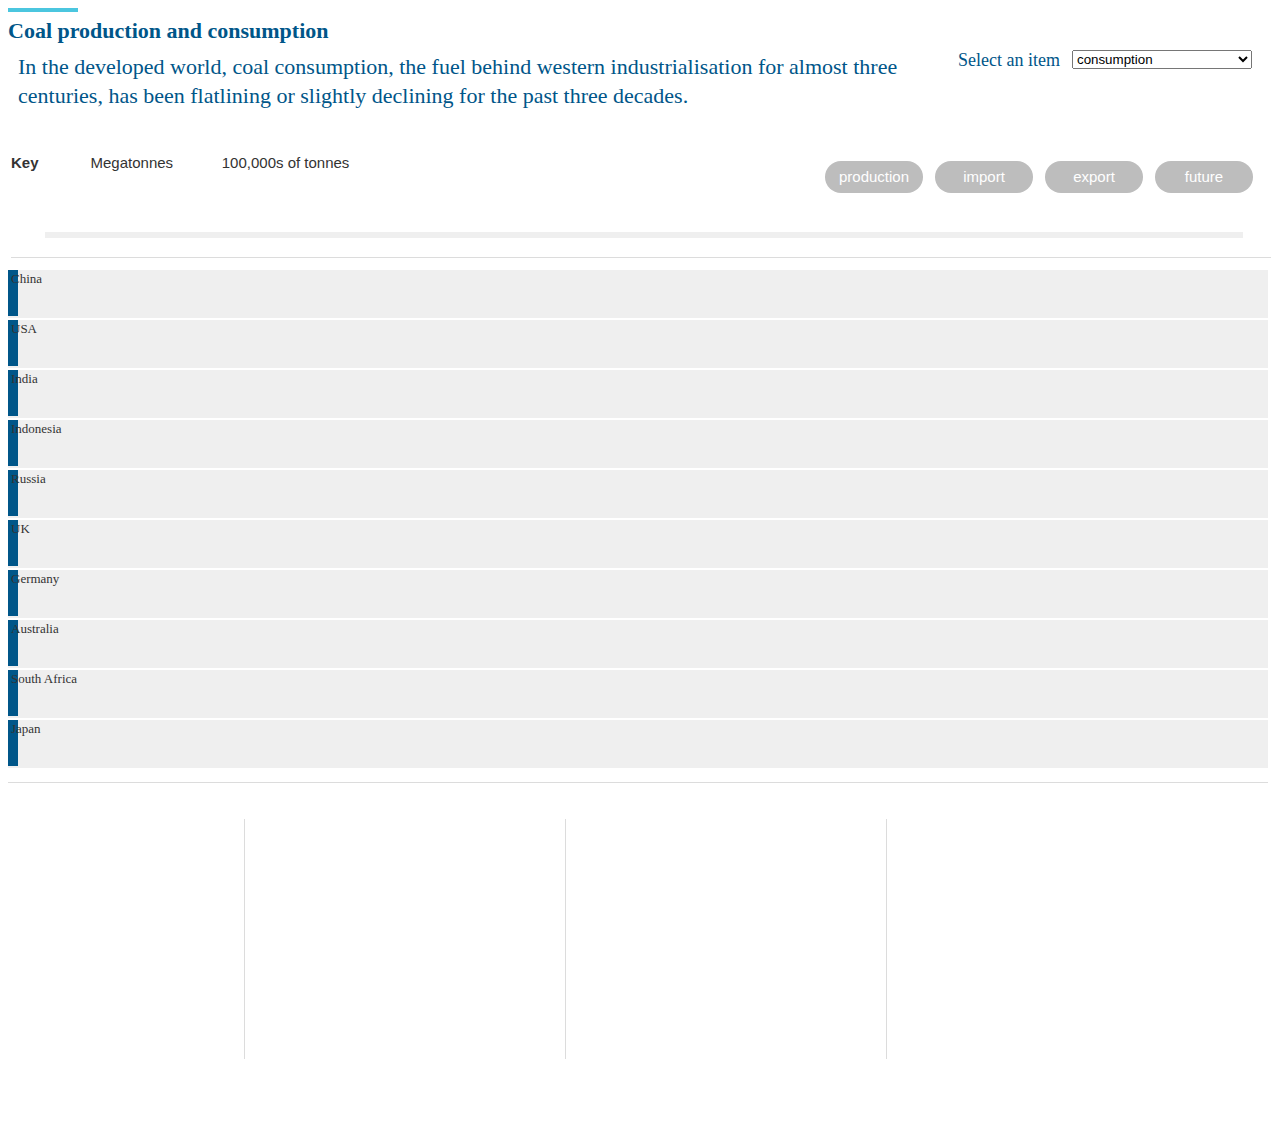
<file: index.html>
<!DOCTYPE html>
<!-- saved from url=(0068)file://localhost/Users/cfenn/Desktop/forceLayoutTutorials/tute5.html -->
<html>
<head>
	<meta charset="utf-8"/>
		<meta name="viewport" content="width=device-width, initial-scale=1">

		<!-- CSS_START -->
		<!--  <link rel="stylesheet" href="css/local-fonts.css"/> -->
		<link rel="stylesheet" href="http://pasteup.guim.co.uk/0.0.5/css/fonts.pasteup.min.css"/>
		<link rel="stylesheet" href="js/libs/noUiSlider.7.0.9/jquery.nouislider.css"/>
		<link rel="stylesheet" href="css/main.css"/>

		<!-- CSS_END -->
		<!-- JS_START -->
<title>Interactive</title>
</head>


	<!-- <div id="top-header-sub">since 1980</div> -->
<div class="wrapper">
	<div id="top-bar"></div>
	<div id="top-header">Coal production and consumption</div>
<div id="yearText" class="large-number-top"> </div>	
<div class="copy-holder-top" id="copyHolderTop">
	In the developed world, coal consumption, the fuel behind western industrialisation for almost three centuries, has been flatlining or slightly declining for the past three decades.
			</div>
			<!-- <div id="key-holder"></div> -->


			<div id="drop-down-holder">
				<div class="drop-down-Text">Select an item</div>
				<select id="drop-down-menu" width="180px">
				  <option value="button_Consumption" id="button_Consumption" selected>consumption</option>
				  <option value="button_Production" id="button_Production">production</option>
				  <option value="button_Import" id="button_Import">import</option>
				  <option value="button_Export" id="button_Export">export</option>
				  <option value="button_Future" id="button_Future">the future</option>
				</select>
			</div>



			<div id="button-holder">
				<div class="buttonnav" id="button_Future">
				  future
				</div>

				<!-- <div class="buttonnav" id="button_Trade">
				  trade
				</div> -->

				<div class="buttonnav" id="button_Export">
				  export
				</div>

				<div class="buttonnav" id="button_Import">
				  import
				</div>
				
				<div class="buttonnav"  id="button_Production">
				 production
				</div>
				
				<div class="buttonnav-selected" id="button_Consumption">
				  consumption
				</div>				

			</div>
			
			
			
	
			
			<div id="heatmap-key">
				<div class="key-item-title">Key</div>
				<div class="key-item" id="key-item-1"><div class="key-item-color-one"></div><div class="key-item-color-three"></div>Megatonnes&nbsp;&nbsp;&nbsp;&nbsp;</div>
				<div class="key-item" id="key-item-2"><div class="key-item-color-two"></div>100,000s of tonnes</div>
				<!-- <div class="key-item-short" id="key-item-3"><div class="key-item-color-three"></div>Imports</div>
				<div class="key-item-short" id="key-item-4"><div class="key-item-color-four"></div>Exports</div> -->
				
			</div>


			<div class="timeline">
					<div class="progressContainer">
							<!-- <div class="playButton" data-status="paused">

							</div> -->
							<div class="rangeContainer">
							  		<div id="slider-range">
							  			
							  		</div>
						  	</div>
					</div>
			</div>
			<div id="graphic-holder"> </div>

			<div id="graphHolder">
				
				<div class="graphBarHolder">
					<div class="graphBarHolderInner" id="bar_CHN"></div>
					<div class="graphBarCaptionTopStack"  id="cap_CHN">China</div>
					<div class="graphBarCaptionBottomStack"  id="cap_CHN_B"> </div>
				</div>
				
				
				<div class="graphBarHolder">
					<div class="graphBarHolderInner" id="bar_USA"></div>
					<div class="graphBarCaptionTopStack"  id="cap_USA">USA</div>
					<div class="graphBarCaptionBottomStack"  id="cap_USA_B"> </div>	
				</div>
				
				<div class="graphBarHolder">
					<div class="graphBarHolderInner" id="bar_IND"></div>
					<div class="graphBarCaptionTopStack"  id="cap_IND">India</div>
					<div class="graphBarCaptionBottomStack"  id="cap_IND_B"> </div>
				</div>
				
				
				<div class="graphBarHolder">
					<div class="graphBarHolderInner" id="bar_IDN"></div>
					<div class="graphBarCaptionTopStack"  id="cap_IDN">Indonesia</div>
					<div class="graphBarCaptionBottomStack"  id="cap_IDN_B"> </div>
				</div>

				
				<div class="graphBarHolder">
					<div class="graphBarHolderInner" id="bar_RUS"></div>
					<div class="graphBarCaptionTopStack"  id="cap_RUS">Russia</div>
					<div class="graphBarCaptionBottomStack"  id="cap_RUS_B"> </div>
				</div>
				
				
				<div class="graphBarHolder">
					<div class="graphBarHolderInner" id="bar_GBR"></div>
					<div class="graphBarCaptionTopStack"  id="cap_GBR">UK</div>
					<div class="graphBarCaptionBottomStack"  id="cap_GBR_B"> </div>
				</div>
				
				
				<div class="graphBarHolder">
					<div class="graphBarHolderInner" id="bar_DEU"></div>
					<div class="graphBarCaptionTopStack"  id="cap_DEU">Germany</div>
					<div class="graphBarCaptionBottomStack"  id="cap_DEU_B"> </div>
				</div>
				
				<div class="graphBarHolder">
					<div class="graphBarHolderInner" id="bar_AUS"></div>
					<div class="graphBarCaptionTopStack"  id="cap_AUS">Australia</div>
					<div class="graphBarCaptionBottomStack"  id="cap_AUS_B"> </div>
				</div>
				
				<div class="graphBarHolder">
					<div class="graphBarHolderInner" id="bar_ZAF"></div>
					<div class="graphBarCaptionTopStack"  id="cap_ZAF">South Africa</div>
					<div class="graphBarCaptionBottomStack"  id="cap_ZAF_B"> </div>
				</div>
				
				
				<div class="graphBarHolder">
					<div class="graphBarHolderInner" id="bar_JPN"></div>
					<div class="graphBarCaptionTopStack"  id="cap_JPN">Japan</div>
					<div class="graphBarCaptionBottomStack"  id="cap_JPN_B"> </div>
				</div>
				
			</div>	
			
			
			<div id="factbox-holder">
					<div id="col1" class="factbox-holder-col-left">
						<div class="small-col-header"  id="countryTitle"></div>
					</div>

					<div id="col2" class="factbox-holder-col-center-left">
						
						<div id="col-2-number" class="large-number"> </div>
						<div class="number-caption" id="col-2-caption"> </div>
					</div>


					<div id="col3" class="factbox-holder-col-center-right">
						<div id="col-3-number" class="large-number"> </div>
						<div class="number-caption"  id="col-3-caption"> </div>
						
					</div>


					<div id="col4" class="factbox-holder-col-right">
						<div id="col-4-number" class="large-number"> </div>
						<div class="number-caption"  id="col-4-caption"> </div>
						
					</div>
			</div>
			
			
			
</div>	
		





<script src="http://interactive.guim.co.uk/libs/iframe-messenger/iframeMessenger.js" type="text/javascript"></script>
<script src="js/libs/d3/d3.v3.min.js"></script>

<script src='js/libs/jquery-2.1.1.js' type="text/javascript"></script>
<script src='js/libs/TweenMax.min.js' type="text/javascript"></script>
<script src="js/libs/touchmouse.js"></script>
<script src="js/libs/underscore/underscore-min.js" charset="utf-8">
<script src="js/libs/datejs/date-en-GB.js"></script>


<script src="http://d3js.org/topojson.v0.min.js"></script>
<script src="js/libs/d3/d3.geom.js"></script>
<script src="js/libs/d3/d3.layout.js"></script>
<script src = "js/libs/d3/d3.geo.projection.v0.min.js"></script>

<script src="js/libs/nouislider.js"></script>

<script src="js/main.js"></script>
<!--script src="js/forceLayout.js"></script -->

<!--  USE THIS REMOTELY -->
<!--<script src="//interactive.guim.co.uk/libs/iframe-messenger/iframeMessenger.js" type="text/javascript"></script>-->
<!--  USE THIS LOCALLY -->

<script>



// standard iframe functions
function scrollPage(d) {
	var scrollTo = d.pageYOffset + d.iframeTop + currentPosition;
	iframeMessenger.scrollTo(0, scrollTo);
}


function forceIframeResize() {
	var h = $("#wrapper").innerHeight();
	iframeMessenger.resize(h);
}
</script>

</body>
</html>
</file>
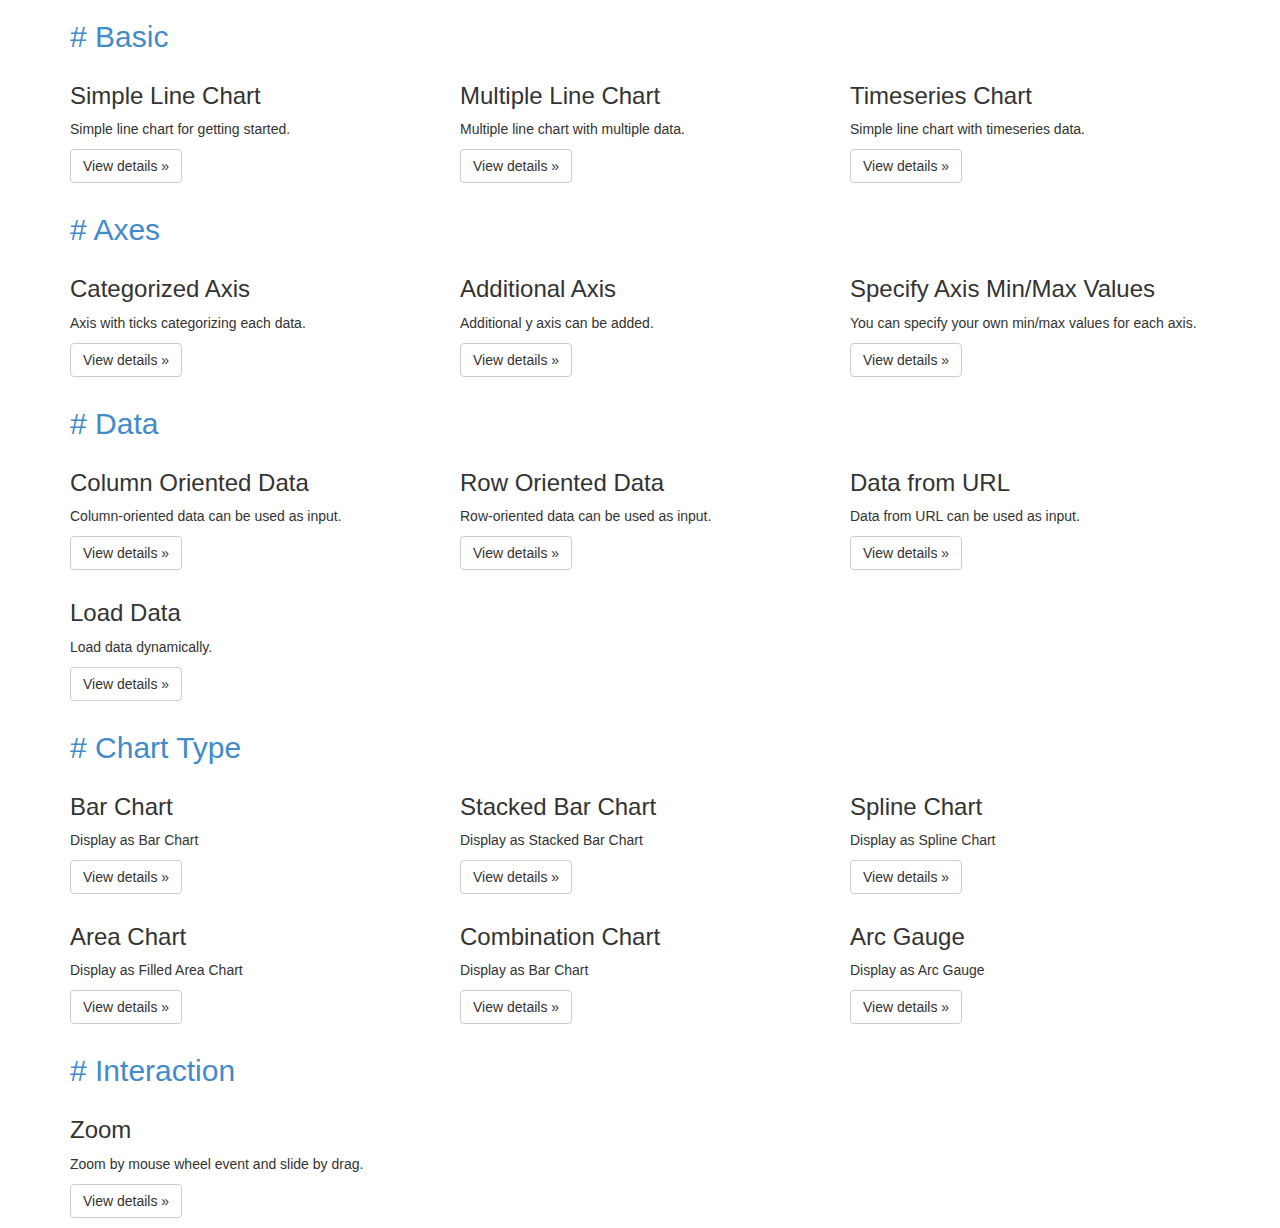
<file: js/c3-0.2.1/htdocs/index.html>
<html>
  <head>
    <link href="./css/bootstrap.min.css" rel="stylesheet">
  </head>
  <body>
    <div class="container">
      <div class="section">
        <a href="#basic" name="basic"><h2># <span>Basic</span></h2></a>
        <div>
          <div class="row">
            <div class="col-md-4">
              <h3>Simple Line Chart</h3>
              <p>Simple line chart for getting started.</p>
              <p><a class="btn btn-default" href="./samples/simple.html" role="button">View details &raquo;</a></p>
            </div>
            <div class="col-md-4">
              <h3>Multiple Line Chart</h3>
              <p>Multiple line chart with multiple data.</p>
              <p><a class="btn btn-default" href="./samples/simple_multiple.html" role="button">View details &raquo;</a></p>
            </div>
            <div class="col-md-4">
              <h3>Timeseries Chart</h3>
              <p>Simple line chart with timeseries data.</p>
              <p><a class="btn btn-default" href="./samples/timeseries.html" role="button">View details &raquo;</a></p>
            </div>
          </div>
        </div>
      </div>
      <div class="section">
        <a href="#axes" name="axes"><h2># <span>Axes</span></h2></a>
        <div>
          <div class="row">
            <div class="col-md-4">
              <h3>Categorized Axis</h3>
              <p>Axis with ticks categorizing each data.</p>
              <p><a class="btn btn-default" href="./samples/categorized.html" role="button">View details &raquo;</a></p>
            </div>
            <div class="col-md-4">
              <h3>Additional Axis</h3>
              <p>Additional y axis can be added.</p>
              <p><a class="btn btn-default" href="./samples/axes_y2.html" role="button">View details &raquo;</a></p>
            </div>
            <div class="col-md-4">
              <h3>Specify Axis Min/Max Values</h3>
              <p>You can specify your own min/max values for each axis.</p>
              <p><a class="btn btn-default" href="./samples/axes_minmax.html" role="button">View details &raquo;</a></p>
            </div>
          </div>
        </div>
      </div>
      <div class="section">
        <a href="#data" name="data"><h2># <span>Data</span></h2></a>
        <div>
          <div class="row">
            <div class="col-md-4">
              <h3>Column Oriented Data</h3>
              <p>Column-oriented data can be used as input.</p>
              <p><a class="btn btn-default" href="./samples/data_columned.html" role="button">View details &raquo;</a></p>
            </div>
            <div class="col-md-4">
              <h3>Row Oriented Data</h3>
              <p>Row-oriented data can be used as input.</p>
              <p><a class="btn btn-default" href="./samples/data_rowed.html" role="button">View details &raquo;</a></p>
            </div>
            <div class="col-md-4">
              <h3>Data from URL</h3>
              <p>Data from URL can be used as input.</p>
              <p><a class="btn btn-default" href="./samples/data_url.html" role="button">View details &raquo;</a></p>
            </div>
          </div>
          <div class="row">
            <div class="col-md-4">
              <h3>Load Data</h3>
              <p>Load data dynamically.</p>
              <p><a class="btn btn-default" href="./samples/data_load.html" role="button">View details &raquo;</a></p>
            </div>
          </div>
        </div>
      </div>
      <div class="section">
        <a href="#chart_type" name="chart_type"><h2># <span>Chart Type</span></h2></a>
        <div>
          <div class="row">
            <div class="col-md-4">
              <h3>Bar Chart</h3>
              <p>Display as Bar Chart</p>
              <p><a class="btn btn-default" href="./samples/chart_bar.html" role="button">View details &raquo;</a></p>
            </div>
            <div class="col-md-4">
              <h3>Stacked Bar Chart</h3>
              <p>Display as Stacked Bar Chart</p>
              <p><a class="btn btn-default" href="./samples/chart_bar_stacked.html" role="button">View details &raquo;</a></p>
            </div>
            <div class="col-md-4">
              <h3>Spline Chart</h3>
              <p>Display as Spline Chart</p>
              <p><a class="btn btn-default" href="./samples/chart_spline.html" role="button">View details &raquo;</a></p>
            </div>
          </div>
          <div class="row">
            <div class="col-md-4">
              <h3>Area Chart</h3>
              <p>Display as Filled Area Chart</p>
              <p><a class="btn btn-default" href="./samples/chart_area.html" role="button">View details &raquo;</a></p>
            </div>
            <div class="col-md-4">
              <h3>Combination Chart</h3>
              <p>Display as Bar Chart</p>
              <p><a class="btn btn-default" href="./samples/chart_combination.html" role="button">View details &raquo;</a></p>
            </div>
            <div class="col-md-4">
              <h3>Arc Gauge</h3>
              <p>Display as Arc Gauge</p>
              <p><a class="btn btn-default" href="./samples/chart_arc_gauge.html" role="button">View details &raquo;</a></p>
            </div>
          </div>
        </div>
      </div>
      <div class="section">
        <a href="#interaction" name="interaction"><h2># <span>Interaction</span></h2></a>
        <div>
          <div class="row">
            <div class="col-md-4">
              <h3>Zoom</h3>
              <p>Zoom by mouse wheel event and slide by drag.</p>
              <p><a class="btn btn-default" href="./samples/interaction_zoom.html" role="button">View details &raquo;</a></p>
            </div>
          </div>
        </div>

      </div>
    </div>
  </body>
</html>
</file>
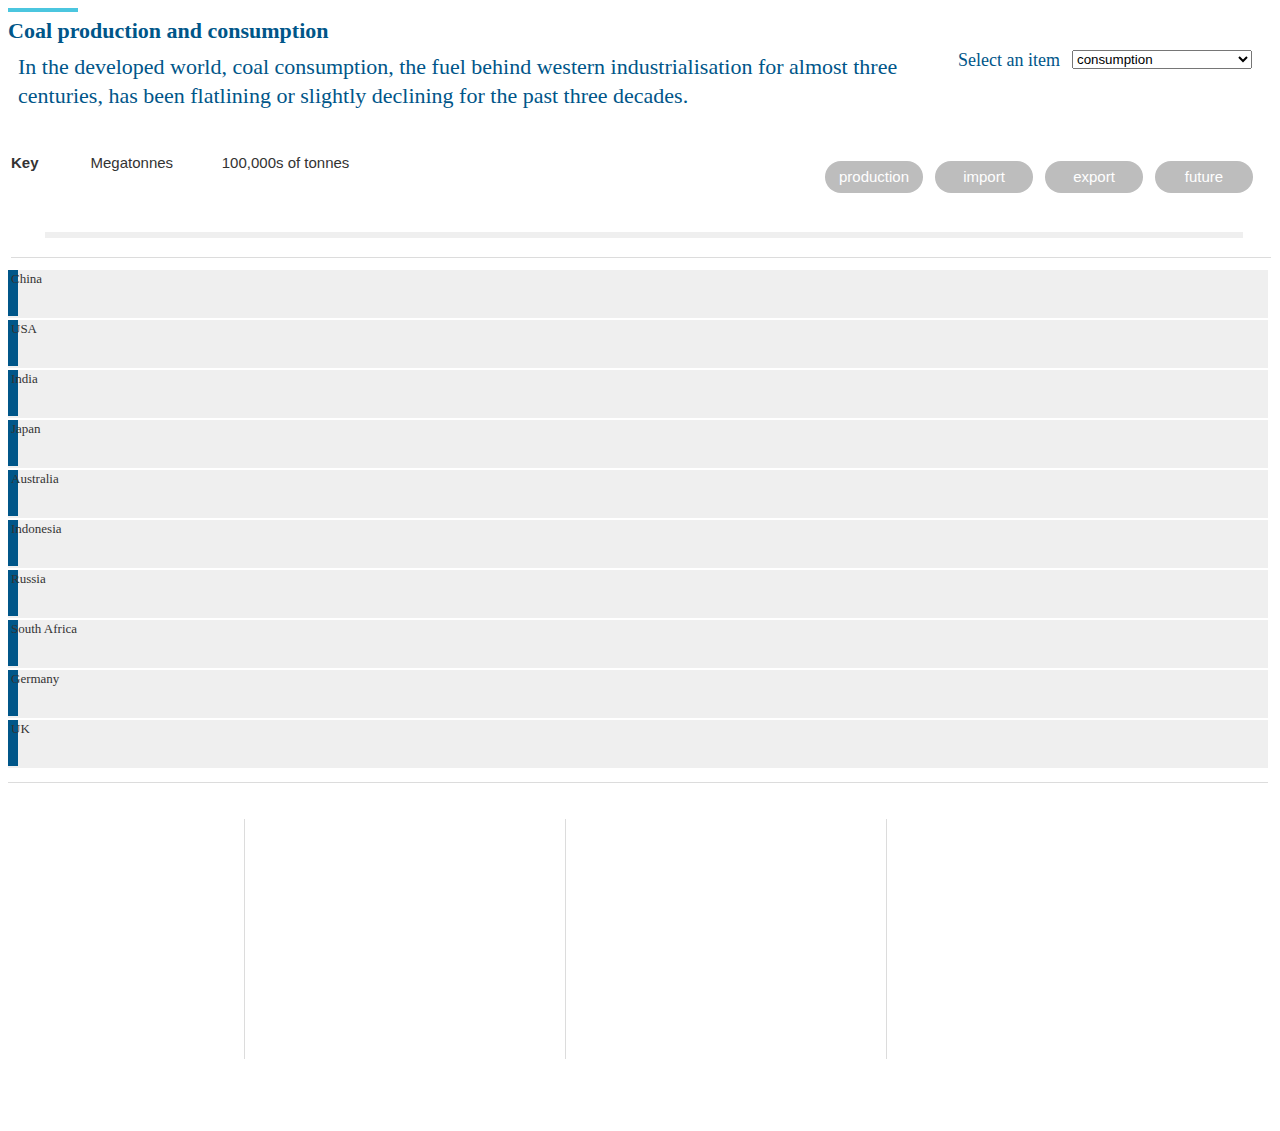
<file: index2.html>
<!DOCTYPE html>
<!-- saved from url=(0068)file://localhost/Users/cfenn/Desktop/forceLayoutTutorials/tute5.html -->
<html>
<head>
	<meta charset="utf-8"/>
		<meta name="viewport" content="width=device-width, initial-scale=1">

		<!-- CSS_START -->
		<!--  <link rel="stylesheet" href="css/local-fonts.css"/> -->
		<link rel="stylesheet" href="http://pasteup.guim.co.uk/0.0.5/css/fonts.pasteup.min.css"/>
		<link rel="stylesheet" href="js/libs/noUiSlider.7.0.9/jquery.nouislider.css"/>
		<link rel="stylesheet" href="css/main.css"/>

		<!-- CSS_END -->
		<!-- JS_START -->
<title>Interactive</title>
</head>


	<!-- <div id="top-header-sub">since 1980</div> -->
<div class="wrapper">
	<div id="top-bar"></div>
	<div id="top-header">Coal production and consumption</div>
<div id="yearText" class="large-number-top"> </div>	
<div class="copy-holder-top" id="copyHolderTop">
	In the developed world, coal consumption, the fuel behind western industrialisation for almost three centuries, has been flatlining or slightly declining for the past three decades.
			</div>
			<!-- <div id="key-holder"></div> -->


			<div id="drop-down-holder">
				<div class="drop-down-Text">Select an item</div>
				<select id="drop-down-menu" width="180px">
				  <option value="button_Consumption" id="button_Consumption" selected>consumption</option>
				  <option value="button_Production" id="button_Production">production</option>
				  <option value="button_Import" id="button_Import">import</option>
				  <option value="button_Export" id="button_Export">export</option>
				  <option value="button_Future" id="button_Future">the future</option>
				</select>
			</div>



			<div id="button-holder">
				<div class="buttonnav" id="button_Future">
				  future
				</div>

				<div class="buttonnav" id="button_Export">
				  export
				</div>

				<div class="buttonnav" id="button_Import">
				  import
				</div>
				
				<div class="buttonnav"  id="button_Production">
				 production
				</div>
				
				<div class="buttonnav-selected" id="button_Consumption">
				  consumption
				</div>				
			</div>


			<!-- <div id="button-holder-mobile">
				<div class="buttonnav-selected" id="button_Consumption">
				  consumption
				</div>	
				<div class="buttonnav"  id="button_Production">
				 production
				</div>
				<div class="buttonnav" id="button_Import">
				  import
				</div>
				<div class="buttonnav" id="button_Export">
				  export
				</div>
				<div class="buttonnav" id="button_Future">
				  future
				</div>				
			</div> -->
			
			
			
	
			
			<div id="heatmap-key">
				<div class="key-item-title">Key</div>
				<div class="key-item" id="key-item-1"><div class="key-item-color-one"></div><div class="key-item-color-three"></div>Megatonnes&nbsp;&nbsp;&nbsp;&nbsp;</div>
				<div class="key-item" id="key-item-2"><div class="key-item-color-two"></div>100,000s of tonnes</div>
				<!-- <div class="key-item-short" id="key-item-3"><div class="key-item-color-three"></div>Imports</div>
				<div class="key-item-short" id="key-item-4"><div class="key-item-color-four"></div>Exports</div> -->
				
			</div>


			<div class="timeline">
					<div class="progressContainer">
							<!-- <div class="playButton" data-status="paused">

							</div> -->
							<div class="rangeContainer">
							  		<div id="slider-range">
							  			
							  		</div>
						  	</div>
					</div>
			</div>
			<div id="graphic-holder"> </div>

			<div id="graphHolder">
				
				<div class="graphBarHolder"id="bar_CHN_C">
					<div class="graphBarHolderInner" id="bar_CHN"></div>
					<div class="graphBarCaptionTopStack"  id="cap_CHN">China</div>
					<div class="graphBarCaptionBottomStack"  id="cap_CHN_B"> </div>
				</div>
				
				<div class="graphBarHolder" id="bar_USA_C">
					<div class="graphBarHolderInner" id="bar_USA"></div>
					<div class="graphBarCaptionTopStack"  id="cap_USA">USA</div>
					<div class="graphBarCaptionBottomStack"  id="cap_USA_B"> </div>	
				</div>
				
				<div class="graphBarHolder" id="bar_IND_C">
					<div class="graphBarHolderInner" id="bar_IND"></div>
					<div class="graphBarCaptionTopStack"  id="cap_IND">India</div>
					<div class="graphBarCaptionBottomStack"  id="cap_IND_B"> </div>
				</div>

				<div class="graphBarHolder" id="bar_JPN_C">
					<div class="graphBarHolderInner" id="bar_JPN"></div>
					<div class="graphBarCaptionTopStack"  id="cap_JPN">Japan</div>
					<div class="graphBarCaptionBottomStack"  id="cap_JPN_B"> </div>
				</div>

				<div class="graphBarHolder" id="bar_AUS_C">
					<div class="graphBarHolderInner" id="bar_AUS"></div>
					<div class="graphBarCaptionTopStack"  id="cap_AUS">Australia</div>
					<div class="graphBarCaptionBottomStack"  id="cap_AUS_B"> </div>
				</div>

				<div class="graphBarHolder" id="bar_IDN_C">
					<div class="graphBarHolderInner" id="bar_IDN"></div>
					<div class="graphBarCaptionTopStack"  id="cap_IDN">Indonesia</div>
					<div class="graphBarCaptionBottomStack"  id="cap_IDN_B"> </div>
				</div>

				
				<div class="graphBarHolder" id="bar_RUS_C">
					<div class="graphBarHolderInner" id="bar_RUS"></div>
					<div class="graphBarCaptionTopStack"  id="cap_RUS">Russia</div>
					<div class="graphBarCaptionBottomStack"  id="cap_RUS_B"> </div>
				</div>
				
				<div class="graphBarHolder" id="bar_ZAF_C">
					<div class="graphBarHolderInner" id="bar_ZAF"></div>
					<div class="graphBarCaptionTopStack"  id="cap_ZAF">South Africa</div>
					<div class="graphBarCaptionBottomStack"  id="cap_ZAF_B"> </div>
				</div>

				<div class="graphBarHolder" id="bar_DEU_C">
					<div class="graphBarHolderInner" id="bar_DEU"></div>
					<div class="graphBarCaptionTopStack"  id="cap_DEU">Germany</div>
					<div class="graphBarCaptionBottomStack"  id="cap_DEU_B"> </div>
				</div>
				
				<div class="graphBarHolder" id="bar_GBR_C">
					<div class="graphBarHolderInner" id="bar_GBR"></div>
					<div class="graphBarCaptionTopStack"  id="cap_GBR">UK</div>
					<div class="graphBarCaptionBottomStack"  id="cap_GBR_B"> </div>
				</div>
				
				
				
				
				
				
				
				
				
				
			</div>	
			
			
			<div id="factbox-holder">
					<div id="col1" class="factbox-holder-col-left">
						<div class="small-col-header"  id="countryTitle"></div>
					</div>

					<div id="col2" class="factbox-holder-col-center-left">
						
						<div id="col-2-number" class="large-number"> </div>
						<div class="number-caption" id="col-2-caption"> </div>
					</div>


					<div id="col3" class="factbox-holder-col-center-right">
						<div id="col-3-number" class="large-number"> </div>
						<div class="number-caption"  id="col-3-caption"> </div>
						
					</div>


					<div id="col4" class="factbox-holder-col-right">
						<div id="col-4-number" class="large-number"> </div>
						<div class="number-caption"  id="col-4-caption"> </div>
						
					</div>
			</div>
			
			
			
</div>	
		





<script src="http://interactive.guim.co.uk/libs/iframe-messenger/iframeMessenger.js" type="text/javascript"></script>
<script src="js/libs/d3/d3.v3.min.js"></script>

<script src='js/libs/jquery-2.1.1.js' type="text/javascript"></script>
<script src='js/libs/TweenMax.min.js' type="text/javascript"></script>
<script src="js/libs/touchmouse.js"></script>
<script src="js/libs/underscore/underscore-min.js" charset="utf-8">
<script src="js/libs/datejs/date-en-GB.js"></script>


<script src="http://d3js.org/topojson.v0.min.js"></script>
<script src="js/libs/d3/d3.geom.js"></script>
<script src="js/libs/d3/d3.layout.js"></script>
<script src = "js/libs/d3/d3.geo.projection.v0.min.js"></script>

<script src="js/libs/nouislider.js"></script>

<script src="js/main.js"></script>
<!--script src="js/forceLayout.js"></script -->

<!--  USE THIS REMOTELY -->
<!--<script src="//interactive.guim.co.uk/libs/iframe-messenger/iframeMessenger.js" type="text/javascript"></script>-->
<!--  USE THIS LOCALLY -->

<script>



// standard iframe functions
function scrollPage(d) {
	var scrollTo = d.pageYOffset + d.iframeTop + currentPosition;
	iframeMessenger.scrollTo(0, scrollTo);
}


function forceIframeResize() {
	var h = $("#wrapper").innerHeight();
	iframeMessenger.resize(h);
}
</script>

</body>
</html>
</file>
<file: css/local-fonts.css>
@font-face {
    font-family: 'Guardian Agate Sans';
    src: url('http://interactive.guim.co.uk/fonts/pasteup.guim.co.uk/fonts/latin1/Guardian-Ag-Sans-1-Web-Reg.eot');
    src: url('http://interactive.guim.co.uk/fonts/pasteup.guim.co.uk/fonts/latin1/Guardian-Ag-Sans-1-Web-Reg.eot?#iefix') format('embedded-opentype'),url('http://interactive.guim.co.uk/fonts/pasteup.guim.co.uk/fonts/latin1/Guardian-Ag-Sans-1-Web-Reg.woff') format('woff'),url('http://interactive.guim.co.uk/fonts/pasteup.guim.co.uk/fonts/latin1/Guardian-Ag-Sans-1-Web-Reg.ttf') format('truetype'),url('http://interactive.guim.co.uk/fonts/pasteup.guim.co.uk/fonts/latin1/Guardian-Ag-Sans-1-Web-Reg.svg#Guardian-Text-Egyp-Web-Reg') format('svg');
    font-weight: normal;
    font-style: normal;
    font-stretch: normal;
}

@font-face {
    font-family: 'Guardian Agate Sans';
    src: url('http://interactive.guim.co.uk/fonts/pasteup.guim.co.uk/fonts/latin1/Guardian-Ag-Sans-1-Web-Reg-It.eot');
    src: url('http://interactive.guim.co.uk/fonts/pasteup.guim.co.uk/fonts/latin1/Guardian-Ag-Sans-1-Web-Reg-It.eot?#iefix') format('embedded-opentype'),url('http://interactive.guim.co.uk/fonts/pasteup.guim.co.uk/fonts/latin1/Guardian-Ag-Sans-1-Web-Reg-It.woff') format('woff'),url('http://interactive.guim.co.uk/fonts/pasteup.guim.co.uk/fonts/latin1/Guardian-Ag-Sans-1-Web-Reg-It.ttf') format('truetype'),url('http://interactive.guim.co.uk/fonts/pasteup.guim.co.uk/fonts/latin1/Guardian-Ag-Sans-1-Web-Reg-It.svg#Guardian-Text-Egyp-Web-Reg-It') format('svg');
    font-weight: normal;
    font-style: italic;
    font-stretch: normal;
}

@font-face {
    font-family: 'Guardian Agate Sans';
    src: url('http://interactive.guim.co.uk/fonts/pasteup.guim.co.uk/fonts/latin1/Guardian-Ag-Sans-1-Web-Bold.eot');
    src: url('http://interactive.guim.co.uk/fonts/pasteup.guim.co.uk/fonts/latin1/Guardian-Ag-Sans-1-Web-Bold.eot?#iefix') format('embedded-opentype'),url('http://interactive.guim.co.uk/fonts/pasteup.guim.co.uk/fonts/latin1/Guardian-Ag-Sans-1-Web-Bold.woff') format('woff'),url('http://interactive.guim.co.uk/fonts/pasteup.guim.co.uk/fonts/latin1/Guardian-Ag-Sans-1-Web-Bold.ttf') format('truetype'),url('http://interactive.guim.co.uk/fonts/pasteup.guim.co.uk/fonts/latin1/Guardian-Ag-Sans-1-Web-Bold.svg#Guardian-Text-Egyp-Web-Medium') format('svg');
    font-weight: bold;
    font-style: normal;
    font-stretch: normal;
}

@font-face {
    font-family: 'Guardian Agate Sans';
    src: url('http://interactive.guim.co.uk/fonts/pasteup.guim.co.uk/fonts/latin1/Guardian-Ag-Sans-1-Web-Bold-It.eot');
    src: url('http://interactive.guim.co.uk/fonts/pasteup.guim.co.uk/fonts/latin1/Guardian-Ag-Sans-1-Web-Bold-It.eot?#iefix') format('embedded-opentype'),url('http://interactive.guim.co.uk/fonts/pasteup.guim.co.uk/fonts/latin1/Guardian-Ag-Sans-1-Web-Bold-It.woff') format('woff'),url('http://interactive.guim.co.uk/fonts/pasteup.guim.co.uk/fonts/latin1/Guardian-Ag-Sans-1-Web-Bold-It.ttf') format('truetype'),url('http://interactive.guim.co.uk/fonts/pasteup.guim.co.uk/fonts/latin1/Guardian-Ag-Sans-1-Web-Bold-It.svg#Guardian-Text-Egyp-Web-Med-It') format('svg');
    font-weight: bold;
    font-style: italic;
    font-stretch: normal;
}

@font-face {
    font-family: 'Guardian Compact';
    src: url('http://interactive.guim.co.uk/fonts/pasteup.guim.co.uk/fonts/latin1/Guardian-Compact-Web-Black.eot');
    src: url('http://interactive.guim.co.uk/fonts/pasteup.guim.co.uk/fonts/latin1/Guardian-Compact-Web-Black.eot?#iefix') format('embedded-opentype'),url('http://interactive.guim.co.uk/fonts/pasteup.guim.co.uk/fonts/latin1/Guardian-Compact-Web-Black.woff') format('woff'),url('http://interactive.guim.co.uk/fonts/pasteup.guim.co.uk/fonts/latin1/Guardian-Compact-Web-Black.ttf') format('truetype'),url('http://interactive.guim.co.uk/fonts/pasteup.guim.co.uk/fonts/latin1/Guardian-Compact-Web-Black.svg#Guardian-Compact-Web-Black') format('svg');
    font-weight: normal;
    font-style: normal;
    font-stretch: normal;
}

@font-face {
    font-family: "Guardian Egyptian Headline";
    src: url('http://interactive.guim.co.uk/fonts/pasteup.guim.co.uk/fonts/latin1/Guardian-Egyp-Web-Light.eot');
    src: url('http://interactive.guim.co.uk/fonts/pasteup.guim.co.uk/fonts/latin1/Guardian-Egyp-Web-Light.eot?#iefix') format('embedded-opentype'),url('http://interactive.guim.co.uk/fonts/pasteup.guim.co.uk/fonts/latin1/Guardian-Egyp-Web-Light.woff') format('woff'),url('http://interactive.guim.co.uk/fonts/pasteup.guim.co.uk/fonts/latin1/Guardian-Egyp-Web-Light.ttf') format('truetype'),url('http://interactive.guim.co.uk/fonts/pasteup.guim.co.uk/fonts/latin1/Guardian-Egyp-Web-Light.svg#Guardian-Egyp-Web-Light') format('svg');
    font-weight: 200;
    font-style: normal;
    font-stretch: normal;
}

@font-face {
    font-family: "Guardian Egyptian Headline";
    src: url('http://interactive.guim.co.uk/fonts/pasteup.guim.co.uk/fonts/latin1/Guardian-Egyp-Web-Regular.eot');
    src: url('http://interactive.guim.co.uk/fonts/pasteup.guim.co.uk/fonts/latin1/Guardian-Egyp-Web-Regular.eot?#iefix') format('embedded-opentype'),url('http://interactive.guim.co.uk/fonts/pasteup.guim.co.uk/fonts/latin1/Guardian-Egyp-Web-Regular.woff') format('woff'),url('http://interactive.guim.co.uk/fonts/pasteup.guim.co.uk/fonts/latin1/Guardian-Egyp-Web-Regular.ttf') format('truetype'),url('http://interactive.guim.co.uk/fonts/pasteup.guim.co.uk/fonts/latin1/Guardian-Egyp-Web-Regular.svg#Guardian-Egyp-Web-Regular') format('svg');
    font-weight: normal;
    font-style: normal;
    font-stretch: normal;
}

@font-face {
    font-family: "Guardian Egyptian Headline";
    src: url('http://interactive.guim.co.uk/fonts/pasteup.guim.co.uk/fonts/latin1/Guardian-Egyp-Web-Regular-It.eot');
    src: url('http://interactive.guim.co.uk/fonts/pasteup.guim.co.uk/fonts/latin1/Guardian-Egyp-Web-Regular-It.eot?#iefix') format('embedded-opentype'),url('http://interactive.guim.co.uk/fonts/pasteup.guim.co.uk/fonts/latin1/Guardian-Egyp-Web-Regular-It.woff') format('woff'),url('http://interactive.guim.co.uk/fonts/pasteup.guim.co.uk/fonts/latin1/Guardian-Egyp-Web-Regular-It.ttf') format('truetype'),url('http://interactive.guim.co.uk/fonts/pasteup.guim.co.uk/fonts/latin1/Guardian-Egyp-Web-Regular-It.svg#Guardian-Egyp-Web-Regular-It') format('svg');
    font-weight: normal;
    font-style: italic;
    font-stretch: normal;
}

@font-face {
    font-family: "Guardian Egyptian Headline";
    src: url('http://interactive.guim.co.uk/fonts/pasteup.guim.co.uk/fonts/latin1/Guardian-Egyp-Web-Medium.eot');
    src: url('http://interactive.guim.co.uk/fonts/pasteup.guim.co.uk/fonts/latin1/Guardian-Egyp-Web-Medium.eot?#iefix') format('embedded-opentype'),url('http://interactive.guim.co.uk/fonts/pasteup.guim.co.uk/fonts/latin1/Guardian-Egyp-Web-Medium.woff') format('woff'),url('http://interactive.guim.co.uk/fonts/pasteup.guim.co.uk/fonts/latin1/Guardian-Egyp-Web-Medium.ttf') format('truetype'),url('http://interactive.guim.co.uk/fonts/pasteup.guim.co.uk/fonts/latin1/Guardian-Egyp-Web-Medium.svg#Guardian-Egyp-Web-Medium') format('svg');
    font-weight: 500;
    font-style: normal;
    font-stretch: normal;
}

@font-face {
    font-family: "Guardian Egyptian Headline";
    src: url('http://interactive.guim.co.uk/fonts/pasteup.guim.co.uk/fonts/latin1/Guardian-Egyp-Web-Semibold.eot');
    src: url('http://interactive.guim.co.uk/fonts/pasteup.guim.co.uk/fonts/latin1/Guardian-Egyp-Web-Semibold.eot?#iefix') format('embedded-opentype'),url('http://interactive.guim.co.uk/fonts/pasteup.guim.co.uk/fonts/latin1/Guardian-Egyp-Web-Semibold.woff') format('woff'),url('http://interactive.guim.co.uk/fonts/pasteup.guim.co.uk/fonts/latin1/Guardian-Egyp-Web-Semibold.ttf') format('truetype'),url('http://interactive.guim.co.uk/fonts/pasteup.guim.co.uk/fonts/latin1/Guardian-Egyp-Web-Semibold.svg#Guardian-Egyp-Web-Semibold') format('svg');
    font-weight: 600;
    font-style: normal;
    font-stretch: normal;
}

@font-face {
    font-family: "Guardian Egyptian Headline";
    src: url('http://interactive.guim.co.uk/fonts/pasteup.guim.co.uk/fonts/latin1/Guardian-Egyp-Web-Semibold-It.eot');
    src: url('http://interactive.guim.co.uk/fonts/pasteup.guim.co.uk/fonts/latin1/Guardian-Egyp-Web-Semibold-It.eot?#iefix') format('embedded-opentype'),url('http://interactive.guim.co.uk/fonts/pasteup.guim.co.uk/fonts/latin1/Guardian-Egyp-Web-Semibold-It.woff') format('woff'),url('http://interactive.guim.co.uk/fonts/pasteup.guim.co.uk/fonts/latin1/Guardian-Egyp-Web-Semibold-It.ttf') format('truetype'),url('http://interactive.guim.co.uk/fonts/pasteup.guim.co.uk/fonts/latin1/Guardian-Egyp-Web-Semibold-It.svg#Guardian-Egyp-Web-Semibold-It') format('svg');
    font-weight: 600;
    font-style: italic;
    font-stretch: normal;
}

@font-face {
    font-family: "Guardian Egyptian Headline";
    src: url('http://interactive.guim.co.uk/fonts/pasteup.guim.co.uk/fonts/latin1/Guardian-Egyp-Web-Bold.eot');
    src: url('http://interactive.guim.co.uk/fonts/pasteup.guim.co.uk/fonts/latin1/Guardian-Egyp-Web-Bold.eot?#iefix') format('embedded-opentype'),url('http://interactive.guim.co.uk/fonts/pasteup.guim.co.uk/fonts/latin1/Guardian-Egyp-Web-Bold.woff') format('woff'),url('http://interactive.guim.co.uk/fonts/pasteup.guim.co.uk/fonts/latin1/Guardian-Egyp-Web-Bold.ttf') format('truetype'),url('http://interactive.guim.co.uk/fonts/pasteup.guim.co.uk/fonts/latin1/Guardian-Egyp-Web-Bold.svg#Guardian-Egyp-Web-Bold') format('svg');
    font-weight: bold;
    font-style: normal;
    font-stretch: normal;
}

@font-face {
    font-family: "Guardian Egyptian Headline";
    src: url('http://interactive.guim.co.uk/fonts/pasteup.guim.co.uk/fonts/latin1/Guardian-Egyp-Web-Bold-It.eot');
    src: url('http://interactive.guim.co.uk/fonts/pasteup.guim.co.uk/fonts/latin1/Guardian-Egyp-Web-Bold-It.eot?#iefix') format('embedded-opentype'),url('http://interactive.guim.co.uk/fonts/pasteup.guim.co.uk/fonts/latin1/Guardian-Egyp-Web-Bold-It.woff') format('woff'),url('http://interactive.guim.co.uk/fonts/pasteup.guim.co.uk/fonts/latin1/Guardian-Egyp-Web-Bold-It.ttf') format('truetype'),url('http://interactive.guim.co.uk/fonts/pasteup.guim.co.uk/fonts/latin1/Guardian-Egyp-Web-Bold-It.svg#Guardian-Egyp-Web-Bold-It') format('svg');
    font-weight: bold;
    font-style: italic;
    font-stretch: normal;
}

@font-face {
    font-family: "Guardian Egyptian Text";
    src: url('http://interactive.guim.co.uk/fonts/pasteup.guim.co.uk/fonts/latin1/Guardian-Text-Egyp-Web-Reg.eot');
    src: url('http://interactive.guim.co.uk/fonts/pasteup.guim.co.uk/fonts/latin1/Guardian-Text-Egyp-Web-Reg.eot?#iefix') format('embedded-opentype'),url('http://interactive.guim.co.uk/fonts/pasteup.guim.co.uk/fonts/latin1/Guardian-Text-Egyp-Web-Reg.woff') format('woff'),url('http://interactive.guim.co.uk/fonts/pasteup.guim.co.uk/fonts/latin1/Guardian-Text-Egyp-Web-Reg.ttf') format('truetype'),url('http://interactive.guim.co.uk/fonts/pasteup.guim.co.uk/fonts/latin1/Guardian-Text-Egyp-Web-Reg.svg#Guardian-Text-Egyp-Web-Reg') format('svg');
    font-weight: normal;
    font-style: normal;
    font-stretch: normal;
}

@font-face {
    font-family: "Guardian Egyptian Text";
    src: url('http://interactive.guim.co.uk/fonts/pasteup.guim.co.uk/fonts/latin1/Guardian-Text-Egyp-Web-Reg-It.eot');
    src: url('http://interactive.guim.co.uk/fonts/pasteup.guim.co.uk/fonts/latin1/Guardian-Text-Egyp-Web-Reg-It.eot?#iefix') format('embedded-opentype'),url('http://interactive.guim.co.uk/fonts/pasteup.guim.co.uk/fonts/latin1/Guardian-Text-Egyp-Web-Reg-It.woff') format('woff'),url('http://interactive.guim.co.uk/fonts/pasteup.guim.co.uk/fonts/latin1/Guardian-Text-Egyp-Web-Reg-It.ttf') format('truetype'),url('http://interactive.guim.co.uk/fonts/pasteup.guim.co.uk/fonts/latin1/Guardian-Text-Egyp-Web-Reg-It.svg#Guardian-Text-Egyp-Web-Reg-It') format('svg');
    font-weight: normal;
    font-style: italic;
    font-stretch: normal;
}

@font-face {
    font-family: "Guardian Egyptian Text";
    src: url('http://interactive.guim.co.uk/fonts/pasteup.guim.co.uk/fonts/latin1/Guardian-Text-Egyp-Web-Med.eot');
    src: url('http://interactive.guim.co.uk/fonts/pasteup.guim.co.uk/fonts/latin1/Guardian-Text-Egyp-Web-Med.eot?#iefix') format('embedded-opentype'),url('http://interactive.guim.co.uk/fonts/pasteup.guim.co.uk/fonts/latin1/Guardian-Text-Egyp-Web-Med.woff') format('woff'),url('http://interactive.guim.co.uk/fonts/pasteup.guim.co.uk/fonts/latin1/Guardian-Text-Egyp-Web-Med.ttf') format('truetype'),url('http://interactive.guim.co.uk/fonts/pasteup.guim.co.uk/fonts/latin1/Guardian-Text-Egyp-Web-Med.svg#Guardian-Text-Egyp-Web-Medium') format('svg');
    font-weight: 500;
    font-style: normal;
    font-stretch: normal;
}

@font-face {
    font-family: "Guardian Egyptian Text";
    src: url('http://interactive.guim.co.uk/fonts/pasteup.guim.co.uk/fonts/latin1/Guardian-Text-Egyp-Web-Med-It.eot');
    src: url('http://interactive.guim.co.uk/fonts/pasteup.guim.co.uk/fonts/latin1/Guardian-Text-Egyp-Web-Med-It.eot?#iefix') format('embedded-opentype'),url('http://interactive.guim.co.uk/fonts/pasteup.guim.co.uk/fonts/latin1/Guardian-Text-Egyp-Web-Med-It.woff') format('woff'),url('http://interactive.guim.co.uk/fonts/pasteup.guim.co.uk/fonts/latin1/Guardian-Text-Egyp-Web-Med-It.ttf') format('truetype'),url('http://interactive.guim.co.uk/fonts/pasteup.guim.co.uk/fonts/latin1/Guardian-Text-Egyp-Web-Med-It.svg#Guardian-Text-Egyp-Web-Med-It') format('svg');
    font-weight: 500;
    font-style: italic;
    font-stretch: normal;
}

@font-face {
    font-family: "Guardian Sans Headline";
    src: url('http://interactive.guim.co.uk/fonts/pasteup.guim.co.uk/fonts/latin1/Guardian-Sans-Web-Light.eot');
    src: url('http://interactive.guim.co.uk/fonts/pasteup.guim.co.uk/fonts/latin1/Guardian-Sans-Web-Light.eot?#iefix') format('embedded-opentype'),url('http://interactive.guim.co.uk/fonts/pasteup.guim.co.uk/fonts/latin1/Guardian-Sans-Web-Light.woff') format('woff'),url('http://interactive.guim.co.uk/fonts/pasteup.guim.co.uk/fonts/latin1/Guardian-Sans-Web-Light.ttf') format('truetype'),url('http://interactive.guim.co.uk/fonts/pasteup.guim.co.uk/fonts/latin1/Guardian-Sans-Web-Light.svg#Guardian-Sans-Web-Light') format('svg');
    font-weight: 200;
    font-style: normal;
    font-stretch: normal;
}

@font-face {
    font-family: "Guardian Sans Headline";
    src: url('http://interactive.guim.co.uk/fonts/pasteup.guim.co.uk/fonts/latin1/Guardian-Sans-Web-Regular.eot');
    src: url('http://interactive.guim.co.uk/fonts/pasteup.guim.co.uk/fonts/latin1/Guardian-Sans-Web-Regular.eot?#iefix') format('embedded-opentype'),url('http://interactive.guim.co.uk/fonts/pasteup.guim.co.uk/fonts/latin1/Guardian-Sans-Web-Regular.woff') format('woff'),url('http://interactive.guim.co.uk/fonts/pasteup.guim.co.uk/fonts/latin1/Guardian-Sans-Web-Regular.ttf') format('truetype'),url('http://interactive.guim.co.uk/fonts/pasteup.guim.co.uk/fonts/latin1/Guardian-Sans-Web-Regular.svg#Guardian-Sans-Web-Regular') format('svg');
    font-weight: normal;
    font-style: normal;
    font-stretch: normal;
}

@font-face {
    font-family: "Guardian Titlepiece";
    src: url('http://interactive.guim.co.uk/fonts/pasteup.guim.co.uk/fonts/latin1/GuardianTitlepieceWeb-Regular.eot');
    src: url('http://interactive.guim.co.uk/fonts/pasteup.guim.co.uk/fonts/latin1/GuardianTitlepieceWeb-Regular.eot?#iefix') format('embedded-opentype'),url('http://interactive.guim.co.uk/fonts/pasteup.guim.co.uk/fonts/latin1/GuardianTitlepieceWeb-Regular.woff') format('woff'),url('http://interactive.guim.co.uk/fonts/pasteup.guim.co.uk/fonts/latin1/GuardianTitlepieceWeb-Regular.ttf') format('truetype'),url('http://interactive.guim.co.uk/fonts/pasteup.guim.co.uk/fonts/latin1/GuardianTitlepieceWeb-Regular.svg#GuardianTitlepieceWeb-Regular') format('svg');
    font-weight: normal;
    font-style: normal;
    font-stretch: normal;
}

@font-face {
    font-family: "DW72 Weekend Cond";
    src: url('http://interactive.guim.co.uk/fonts/pasteup.guim.co.uk/fonts/latin1/DW72-Weekend-Cond-Web-BL-Head.eot');
    src: url('http://interactive.guim.co.uk/fonts/pasteup.guim.co.uk/fonts/latin1/DW72-Weekend-Cond-Web-BL-Head.eot?#iefix') format('embedded-opentype'),url('http://interactive.guim.co.uk/fonts/pasteup.guim.co.uk/fonts/latin1/DW72-Weekend-Cond-Web-BL-Head.woff') format('woff'),url('http://interactive.guim.co.uk/fonts/pasteup.guim.co.uk/fonts/latin1/DW72-Weekend-Cond-Web-BL-Head.ttf') format('truetype'),url('http://interactive.guim.co.uk/fonts/pasteup.guim.co.uk/fonts/latin1/DW72-Weekend-Cond-Web-BL-Head.svg#GuardianTitlepieceWeb-Regular') format('svg');
    font-weight: normal;
    font-style: normal;
    font-stretch: normal;
}
</file>
<file: css/main.css>
body {
	font-family: "Guardian Agate Sans", Arial, sans-serif;
	font-size: 10px;
	color: #333;
	background-color: #FFF;
}

p{
	font-family: "Guardian Egyptian Headline", Georgia, serif;
	font-weight: 200;
	font-size: 1.8em;
	line-height: 1.5em;
	color: #767676;
}

h2{
	font-family: "Guardian Egyptian Headline", Georgia, serif;
	font-weight: 400;
	font-size: 3em;
	line-height: 1.2em;
	color: #333;
}

h3{
	font-family: "Guardian Egyptian Headline", Georgia, serif;
	font-weight: 400;
	font-size: 2.4em;
	line-height: 1.05em;
	color: #333;
}

h4{	
	font-family: "Guardian Egyptian Headline", Georgia, serif;
	font-weight: 400;
	font-size: 2.4em;
	text-align:center;
	line-height: 1.5em;
	color: #767676;
}

h5{
	display: inline !important;
	font-family: "Guardian Egyptian Headline", Georgia, serif;
	font-weight: 500;
	font-size: 2.2em;
	text-align:left;
	line-height: 1.2em;
	padding:0 0 12px 0;
	margin: 0;
	color: #333;
}

h6{
	font-family: "Guardian Egyptian Headline", Georgia, serif;
	font-weight: 400;
	font-size: 1.8em;
	text-align:left;
	line-height: 1.5em;
	padding:0;
	margin: 0;
	color: #333;
}

/*timeline player*/

#loading {
	font-size: 14px;
	font-family: Arial;
	background-color: #fff;
	height: 460px;
	padding-top: 240px;
	text-align: center;
	width: 100%;
	position: absolute;
	line-height: 18px;
	z-index: 100000;
	left: 0;
	top: 0;
	color: #999;
}

.progressContainer {
    width: 100%;
    height: 24px;
    position: relative;
    left:0px;
    /*border-top: 1px solid #eee;*/
    padding-top: 12px;
    background-color:#FFF;
}

.playButton {
    width: 32px;
    height: 32px;
    border-radius: 99999px;
    background: #333;
    position: absolute;
    cursor: pointer;
    left: 0;
}

.playButton[data-status=paused]:before {
    content: '';
    position: absolute;
    display: block;
    width: 0;
    height: 0;
    border-style: solid;
    border-width: .4em 0 .4em .96em;
    border-color: transparent transparent transparent #f1f1f1;
    -moz-transform: scale(0.99999);
    top: 50%;
    left: 0;
    margin-top: -.4em;
    margin-left: 1.2em;
}

.playButton[data-status=playing]:before {
    content: '';
    position: absolute;
    display: block;
    height: 13px;
    width: 2px;
    border-right: 4px solid;
    border-left: 4px solid;
    border-color: #f1f1f1;
    left: 11px;
    top: 10px;
}

.playButton:hover {
    background: #4cc5de;
}

.playButton:hover[data-status=paused]:before {
    border-color: transparent transparent transparent #333;
}

.playButton:hover[data-status=playing]:before {
    border-color: #333;
}

.rangeContainer {
    margin-left: 52px;
    -moz-box-sizing: border-box;
    box-sizing: border-box;
    margin-right: 10px;
    top: 4px;
    position: relative;
    padding-top: 1px;
}

#slider-range {
    border-radius: 0px !important; 
    height: 6px;
    background: #EFEFEF;
    /*border: 1px solid #dcdcdc;*/
    margin-top: 6px;
}


#slider-range .noUi-handle {
	border-radius: 50% !important;
	margin: 1px 0 4px 0;
	height: 30px;
	width: 30px;
	background-color: #194377 !important;
	box-shadow: none;
	border: none;
	top: -15px;
	left: -15px;
	cursor: pointer;
}



#slider-range .noUi-handle:after,.element-interactive #slider-range .noUi-handle:before {
    display: none !important;
    content: '';
    background-color: #4cc5de !important;
}

.noUi-handle:before, .noUi-handle:after{
	background: none !important;
}

#currentSliderInput {
    padding-top: 3px;
    padding-bottom: 3px;
    margin-top: 10px;
    font-size: 14px;
    font-weight: 400;
    text-align: justify;
    border-top: 1px solid;
    border-bottom: 1px solid;
    border-color: #DFDFDF;
}
/*end timeline css */


.wrapper{
	position:relative;
	top: 0px;
	left:0px;

	background-color:#FFF;
	min-width:300px;
	max-width:1260px;
	width:100%;
}

#top-bar{
	position:relative;
	top:0px;
	left:0px;
	height:4px;
	width:70px;
	background-color:#4bc6df;
}

#top-header{
	position:relative;
	float:left;
	clear:right;
	left:0px;
	top:6px;
	width:100%;
	height:auto;
	font-family:"Guardian Egyptian Headline", Georgia, serif;
	font-size:2.2em;
	line-height: 1.2em;
	font-weight:700;
	text-align:left;
	color: #005689;
	padding-bottom:12px;
}

#top-header-sub{
	position: absolute;
	float:left;
	clear:right;
	left:0px;
	top:31px;
	font-family: "Guardian Egyptian Headline", Georgia, serif;
	font-weight: 400;
	font-size:180%;
	line-height: 110%;
	padding:0;
	margin: 0;
	color: #333;
}

.circleGraphic{
	cursor:pointer;
}	

.copy-holder-bottom{
	position: relative;
	top:12px;
	left:0px;
	max-width: 1260px;
	min-width:320px;
	width:90%;
	float:left;
	clear:right;
	margin:0 0 12px 6px;	
	font-family: "Guardian Agate Sans","Helvetica", Helvetica, Arial, sans-serif;
	font-weight: 400;
	font-size:180%;
	line-height:130%;
	color:#333;
	left: 160px;
}


#factbox-holder{
	position: relative;
	top:0px;
	left:0px;
	float:left;
	clear:right;
	margin:0 0 12px 6px;
	max-width: 1260px;
	min-width:320px;
	width:100%;

	background-color: #FFF;
}

.small-col-header{
	clear: right;
    color: #005689;
    float:left;
	clear:right;
	text-align: left;
	position: relative;
	left: 0;
	padding-top:3px;
    font-family: "Guardian Egyptian Headline",Georgia,serif;
    font-size: 2.2em;
    font-weight: 700;
    height: auto;
    
    line-height: 1.2em;
    

}



.large-number{
	font-family: "Guardian Egyptian Headline", Georgia, serif;
	font-weight: 200;
	font-size: 8.4em;
	float: left;
	clear: right;
	text-align: left;
	width: 100%;
	padding: 3px 10px 12px 10px;
	margin: 0;
	color: #bdbdbd;
}



.number-caption{
	font-family: "Guardian Egyptian Headline", Georgia, serif;
	font-weight: 400;
	font-size: 2.2em;
	line-height: 1.2em;
	font-weight:200;
	text-align:left;
	color:#767676;
	padding: 3px 10px 24px 10px;
	clear: both;
	/*border-bottom: 1px dotted #005689;*/
}



.key-item-title, .key-item-title-short, .key-item, .key-item-short{
	width:120px;
	height:auto;
	float:left;
	clear:right;
	padding-left: 12px;
	font-family: "Guardian Agate Sans", Arial, sans-serif;
	font-weight: 600;
	font-size:1.5em;
	line-height: 1.5em;
	color: #333;
	margin-bottom: 10px;
}

.key-item{
	width:auto;
	font-weight: 400;
	
}

.key-item-short{
	width:auto;
	font-weight: 400;
}

.key-item-title {
	width:auto;
	float:left;
	clear:right;
	padding-left:3px;

}

.key-item-title-short{
	width:67px;
}

.key-item-color-one, .key-item-color-two, .key-item-color-three, .key-item-color-four{
	width:10px;
	height:10px;
	padding: 2px;
	margin-right:6px;
	margin-top:3px;
	border-radius: 50%;
	float:left;
	clear:right;
}


/*graph CSS*/

.graphBarHolder{
	position:relative;
	height:48px;
	width:100%;
	margin: 0 0 2px 0;
	background-color:#EFEFEF;
	clear:right;
	float:left;


}

.graphBarHolderInner{
	position:relative;
	height:46px;
	background-color:#005689;
	left:0px;
	width:10px;

}

#graphHolder{
	position: relative;
	float:left;
	clear:right;

	width:100%;

	margin-bottom:36px;
	padding:12px 0 12px;
	border-bottom: 1px solid #DCDCDC;
}

.graphBarCaptionTopStack{
	font-family: "Guardian Egyptian Headline", "Georgia", Georgia, serif;
	font-weight: 400;
	font-size: 1.3em;
	line-height: 0.9em;
	position: absolute;
	top:0px;
	float:left;
	clear:right;
	width:auto;
	
	margin:3px 0 1px  3px;
}
.graphBarCaptionBottomStack{
	clear: right;
    float: left;
    font-family: "Guardian Egyptian Headline","Georgia",Georgia,serif;
    font-size: 2.7em;
    font-weight: 400;
    line-height: 1.2em;
    position: absolute;
    top: 9px;
    width: auto;
	
	margin:6px 0 0 3px;
}

/*MAP CSS */

path {
  stroke: none;
  fill: #FFF;
}

path.country{
  stroke: white;
  stroke-width: 0.25px;
  fill: #dbdbd8;
}

circle.node{
  /*fill-opacity: 0.3;
  stroke-opacity: 0.3;*/
  opacity: 0.75;
  cursor:pointer;
}

circle.nodeB{
  /*fill-opacity: 0.3;
  stroke-opacity: 0.3;*/
  opacity: 0.75;
  cursor:pointer;
}

circle.line-anchor {
  fill: #333;
  display: none;
}

line.link {
  fill: none;
  stroke: #333;
  stroke-width: 1.5px;
}

@media only screen and (max-width:599px){

.key-item-title {
	width:20px;
}

.notes-header{
	font-family: "Guardian Agate Sans", Arial, sans-serif;
	font-weight: 600;
	
	
}

#heatmap-key{
	background-color: rgba(255, 255, 255, 1);
    clear: right;
    display: inline;
    float: left;
    left: 0;
    padding: 36px 0 3px;
    position: absolute;
    top: 228px;
    width: 320px;
}


.key-item-title, .key-item-title-short, .key-item, .key-item-short{
	width:100px;
	height:auto;
	float:left;
	clear:right;
	padding-left: 12px;
	font-family: "Guardian Agate Sans", Arial, sans-serif;
	font-weight: 600;
	font-size:1.2em;
	line-height: 1.5em;
	color: #333;
	margin-bottom: 10px;
}

.key-item{
	width:auto;
	font-weight: 400;
	
}

.key-item-short{
	width:auto;
	font-weight: 400;
}

.key-item-title {
	width:auto;
	float:left;
	clear:right;
	padding-left:3px;

}
	
#button-holder{
	position: absolute;
	left:3px;
	top:48px;

	width: 100%;
	float:right;
	clear:left;
  	text-align: center;
  	padding-top:23px;
	height:auto;
}


.buttonnav {
    float: right;
    width:auto;
    min-width:80px;
	height:25px;
	border-radius: 16px;
	text-align: center;
	margin: 0 12px 12px 0;
	padding: 7px 9px 0 9px;
	font-family: "Guardian Agate Sans", Arial, sans-serif;
	font-size: 15px;
	overflow:hidden;
	color: #FFFFFF;
	background-color: #bdbdbd !important;
	cursor:pointer;
}

.buttonnav-selected {
    float: right;
    width:auto;
    min-width:80px;
	height:25px;
	border-radius: 16px;
	text-align: center;
	margin: 0 12px 12px 0;
	padding: 7px 9px 0 9px;
	font-family: "Guardian Agate Sans", Arial, sans-serif;
	font-size: 15px;
	color: #FFFFFF;
	cursor:pointer;
}


.copy-holder-top {
     background-color: #fff;
    clear: right;
    color: #005689;
    float: left;
    font-family: "Guardian Agate Sans",Georgia,serif;
    font-size: 1.5em;
    font-weight: 200;
    height: 180px;
    left: 0;
    line-height: 1.3em;
    margin: 0 0 12px;
    padding: 3px 0 0 3px;
    position: absolute;
    top: 836px;
    width: 310px;
}

.copy-holder-top b{
	font-weight:500;
	}


.large-number-top{
	border-top: 1px solid #dcdcdc;
	color: #005689;
	float: left;
	font-family: "Guardian Egyptian Headline",Georgia,serif;
	font-size: 4.5em;
	font-weight: 200;
	padding: 3px 10px 0 0;
	position: absolute;
	text-align: left;
	top: 120px;
	width: 98%;
}


#graphic-holder{
	position: relative;
	left:3px;
	top:3px;
	width: 100%;
	height:320px;
	float:left;
	clear:right;
	display:none;
}

#graphHolder{
	border-top: 1px solid #dcdcdc;
    position: absolute;
    top: 288px;
    width: 100%;
}

.factbox-holder-col-left{
	position: relative;
	width: 300px;
	height: 24px;
	float: left;
	clear: right;
}

.factbox-holder-col-right, .factbox-holder-col-center-left, .factbox-holder-col-center-right{
	position: relative;
	width:320px;
	float:left;
	padding-left: 0px;
	border-bottom: 1px solid #dcdcdc;
	height:auto;

}

#factbox-holder{
	position: absolute;
	top: 980px;
	left: 0px;
	float: left;
	clear: right;
	margin: 12px 0 12px 6px;
	max-width: 1260px;
	min-width: 300px;
	width: 100%;
	background-color: #FFF;
}


.timeline{
	background-color: #fff;
	clear: right;
	float: left;
	max-width: 1260px;
	min-width: 320px;
	padding: 0 0 12px;
	position: absolute;
	width: 90%;
	top: 180px;
	left: -30px;
	margin-left: 0;

}

#drop-down-holder{
	position:relative;
	top:24px;
	width:90%;
	padding:24px 0 0 0;
	display:block;
}

.number-caption{
	font-family: "Guardian Agate Sans", "Helvetica", Arial, sans-serif;
	font-weight: 400;
	font-size: 1.5em;
	line-height: 1.2em;
	font-weight:200;
	text-align:left;
	color:#767676;
	padding: 1px 10px 12px 0;
	clear: both;
	/*border-bottom: 1px dotted #005689;*/
}


.large-number{
	font-family: "Guardian Egyptian Headline", Georgia, serif;
	font-weight: 200;
	font-size: 3em;
	float: left;
	clear: right;
	text-align: left;
	width: 100%;
	padding: 3px 10px 0 0;
	margin: 0;
	color: #bdbdbd;
}


.small-col-header{
	clear: right;
    color: #005689;
    float:left;
	clear:right;
	text-align: left;
	position: relative;
	left: 0;
	padding-top:3px;
    font-family: "Guardian Agate Sans", "Helvetica", Arial, sans-serif;
	font-weight: 600;
	font-size: 1.5em;
	line-height: 1.2em;
    height: auto;

}



}



@media only screen and (min-width : 600px) and (max-width : 1199px){

#heatmap-key{
	background-color: rgba(255, 255, 255, 1);
    clear: right;
    float: left;
    left: 0;
    padding: 24px 0 3px 6px;
    position: relative;
    top: 0;
    width: 100%;
}
	
#button-holder{
	position: relative;
	left:3px;
	top:3px;
	width: 100%;
	float:left;
	clear:right;
  	text-align: center;
  	padding-top:23px;
	height:auto;
}


.buttonnav {
    float: right;
    width:auto;
    min-width:80px;
	height:25px;
	border-radius: 16px;
	text-align: center;
	margin: 0 12px 12px 0;
	padding: 7px 9px 0 9px;
	font-family: "Guardian Agate Sans", Arial, sans-serif;
	font-size: 15px;
	overflow:hidden;
	color: #FFFFFF;
	background-color: #bdbdbd !important;
	cursor:pointer;
}

.buttonnav-selected {
    float: right;
    width:auto;
    min-width:80px;
	height:25px;
	border-radius: 16px;
	text-align: center;
	margin: 0 12px 12px 0;
	padding: 7px 9px 0 9px;
	font-family: "Guardian Agate Sans", Arial, sans-serif;
	font-size: 15px;
	color: #FFFFFF;
	cursor:pointer;
}


.copy-holder-top {
    clear: right;
    color: #005689;
    float: left;
    font-family: "Guardian Egyptian Headline",Georgia,serif;
    font-size: 2.2em;
    font-weight: 200;
    left: 0;
    line-height: 1.3em;
    margin: 0 0 12px 0px;
   	border-left: 1px solid #005689;
    padding: 3px 0 0 10px;
    position: relative;
    
    width: 450px;
    height: 192px;

    background-color: #FFF;
}


.large-number-top{
	font-family: "Guardian Egyptian Headline", Georgia, serif;
	font-weight:200;
	font-size: 10em;
	float:left;

	text-align: left;
	
	padding: 0px 10px 0px 0px;
	width: 225px;
	
	
	color: #005689;
}

#graphic-holder{
	position: relative;
	left:3px;
	top:3px;
	width: 100%;
	float:left;
	clear:right;
	border-top: 1px solid #dcdcdc;
}

.factbox-holder-col-left{
	position: relative;
	width:140px;
	height:auto;
	float:left;
	clear:right;
	padding-right: 10px;
	margin-bottom:100%;

}



.factbox-holder-col-right, .factbox-holder-col-center-left, .factbox-holder-col-center-right{
	position: relative;
	width:320px;
	float:left;
	padding-left: 10px;
	border-left: 1px solid #dcdcdc;
	height:240px;
}


#factbox-holder{
	position: relative;
	top:0px;
	left:0px;
	float:left;
	clear:right;
	margin:0 0 12px 6px;
	max-width: 1260px;
	min-width:320px;
	width:100%;

	background-color: #FFF;
}

.timeline{
	
	background-color: #fff;
    clear: right;
    float: left;
    max-width: 1260px;
    min-width: 320px;
    padding: 0 0 12px;
    position: relative;
    width: 100%;
    top:0px;
    left: 0px;

}

#drop-down-holder{
	position:relative;
	top:24px;
	width:90%;
	padding:24px 0 0 0;
	display:none;
}

}




@media only screen and (min-width : 1200px) {

#heatmap-key{
	/*background-color: rgba(255, 255, 255, 1);*/
    clear: right;
    float: left;
    left: 0px;
    padding: 0 0 3px 0px;
    position: absolute;
    top: 144px;
    width: 40%;
}

#button-holder{
	position: relative;
	right:3px;
	width: 100%;
	float:left;
	clear:right;
  	text-align: center;
	height:48px;	
}

.buttonnav {
    float: right;
    width:auto;
    min-width:80px;
	height:25px;
	border-radius: 16px;
	text-align: center;
	margin: 0 12px 0 0;
	padding: 7px 9px 0 9px;
	font-family: "Guardian Agate Sans", Arial, sans-serif;
	font-size: 15px;
	overflow:hidden;
	color: #FFFFFF;
	background-color: #bdbdbd !important;
	cursor:pointer;
}

.buttonnav-selected {
    float: right;
    width:auto;
    min-width:80px;
	height:25px;
	border-radius: 16px;
	text-align: center;
	margin: 0 12px 0 0;
	padding: 7px 9px 0 9px;
	font-family: "Guardian Agate Sans", Arial, sans-serif;
	font-size: 15px;
	color: #FFFFFF;
	cursor:pointer;
}


.copy-holder-top {
    clear: right;
	color: #005689;
	float: left;
	font-family: "Guardian Egyptian Headline",Georgia,serif;
	font-size: 2.2em;
	font-weight: 200;
	line-height: 1.3em;
	margin: 0px 0 12px 10px;
	max-width: 940px;
	min-width: 320px;
	padding: 3px 0 0 0;
	position: relative;
	left: 0px;
	height: 96px;
	width: 100%;
}

.large-number-top {
    border-right: 1px solid #005689;
    color: #005689;
    float: left;
    font-family: "Guardian Egyptian Headline",Georgia,serif;
    font-size: 10em;
    font-weight: 200;
  	padding: 0 10px 0 0;
    text-align: left;
    width: 225px;
}

#graphic-holder {
    
    clear: right;
    float: left;
    left: 3px;
    position: relative;
    top: 0;
    width: 100%;
    border-top: 1px solid #dcdcdc;
}

.factbox-holder-col-left{
	position: relative;
	width:220px;
	height:300px;
	float:left;
	clear:right;
	padding-right: 10px;
}



.factbox-holder-col-right, .factbox-holder-col-center-left, .factbox-holder-col-center-right{
	position: relative;
	width:320px;
	float:left;
	clear:right;
	border-left: 1px solid #dcdcdc;
	height:240px;
}


#factbox-holder{
	position: relative;
	top:0px;
	left:0px;
	float:left;
	clear:right;
	margin:0 0 12px 6px;
	max-width: 1260px;
	min-width:320px;
	width:100%;

	background-color: #FFF;
}

.timeline{
	
	background-color: #fff;
    clear: right;
    float: left;
    max-width: 1260px;
    min-width: 320px;
    padding: 0 0 12px;
    position: relative;
    width: 100%;
    top:0px;
    left: 0px;
    margin-left:-15px;

#drop-down-holder{
	position:relative;
	top:24px;
	width:90%;
	padding:24px 0 0 0;
	display:none;
}

}
}



.drop-down-Text{
	postion: relative;
	left: 0px;
	top:24px;
	float: left;
    font-family: "Guardian Egyptian Headline",Georgia,serif;
    font-size: 1.8em;
    font-weight: 500;
    color:#005689;
    padding:0 12px 0 0;
}


#drop-down-menu{
 width:180px;  
}


#drop-down-menu option{
  width:180px;  
}
</file>
